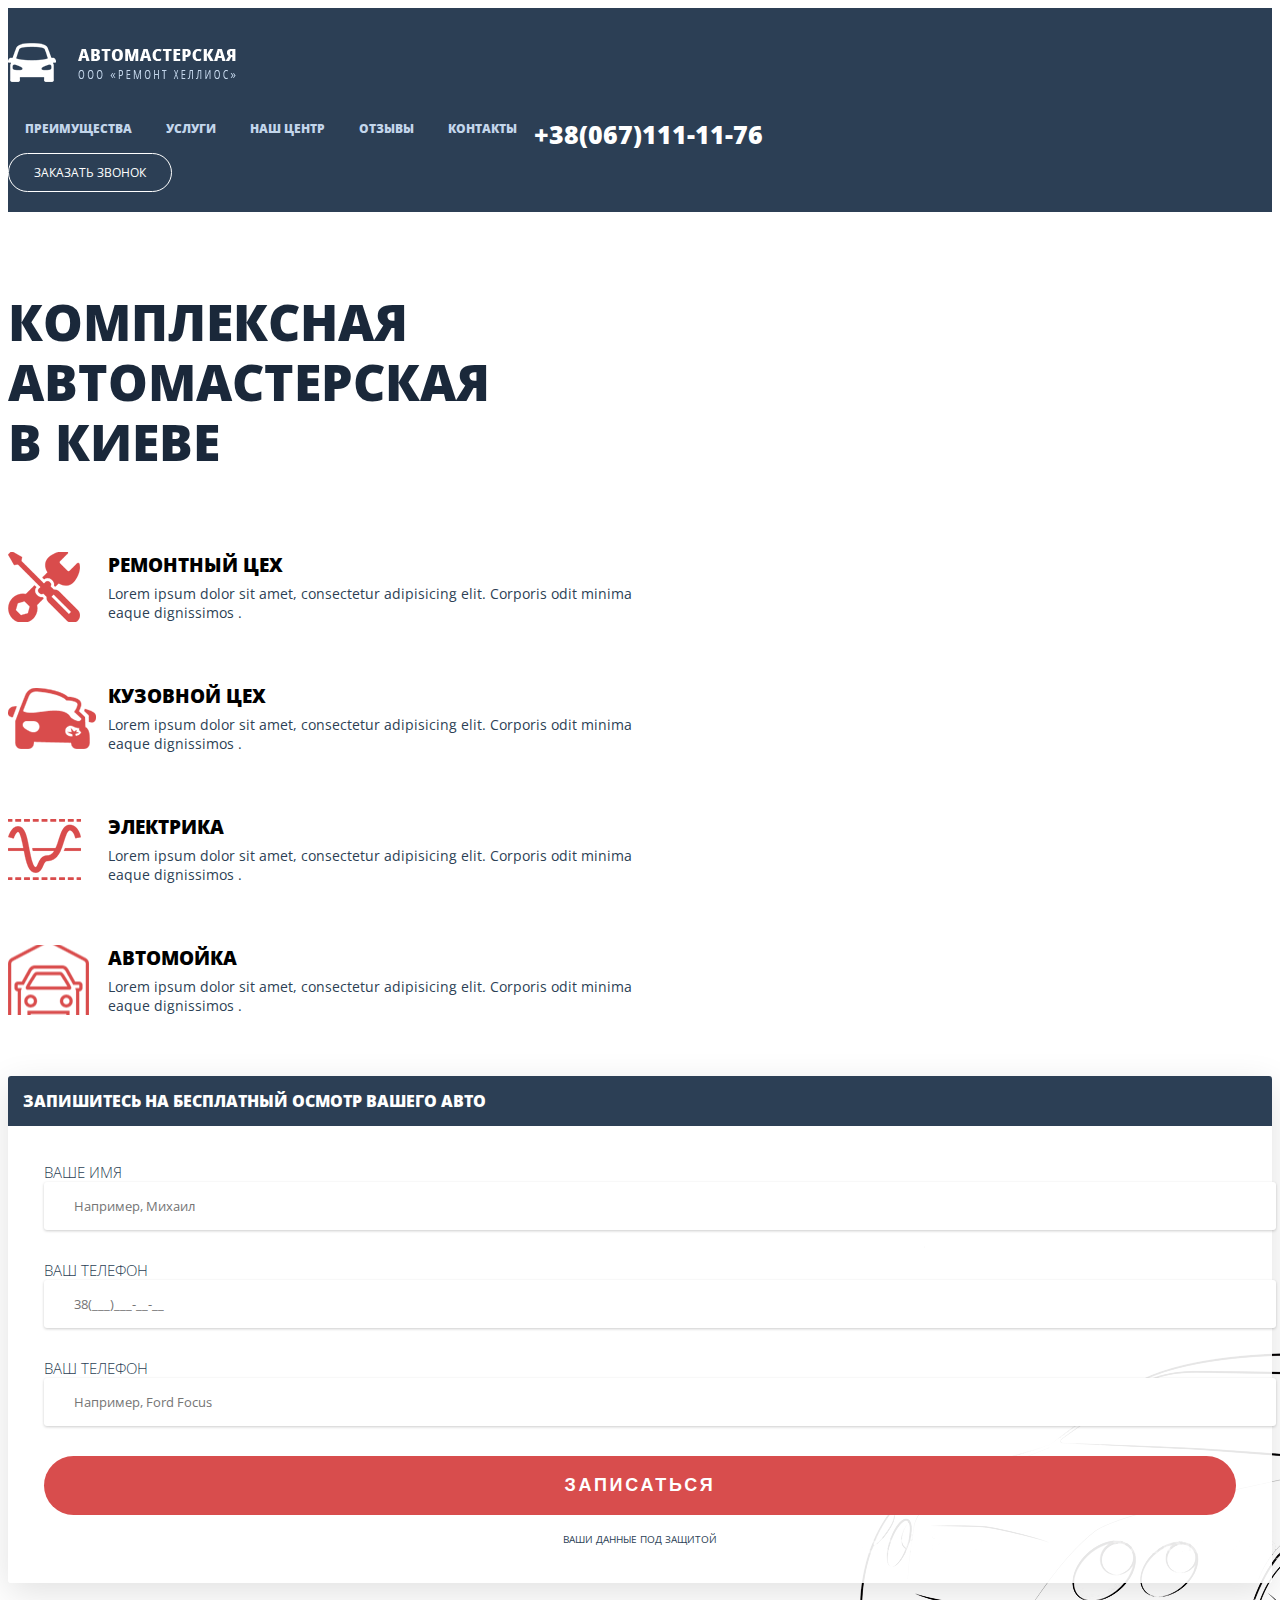
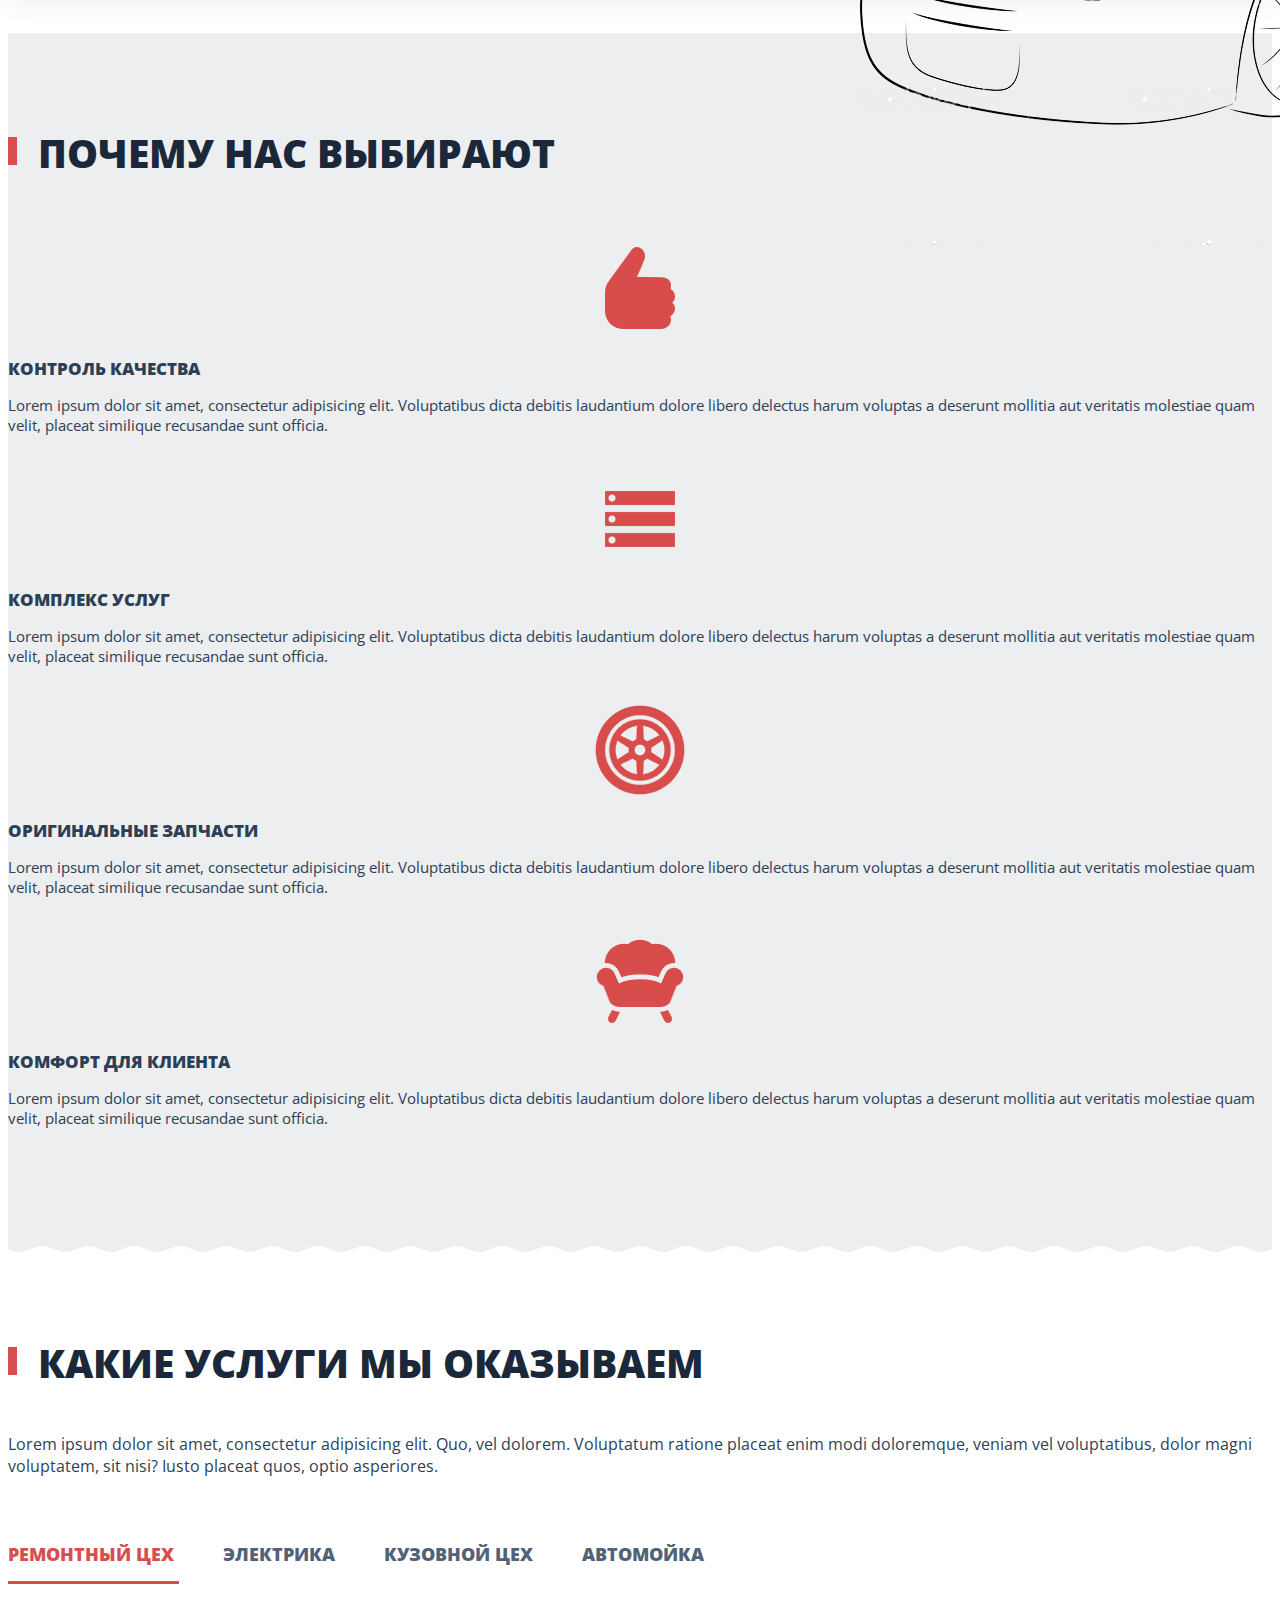
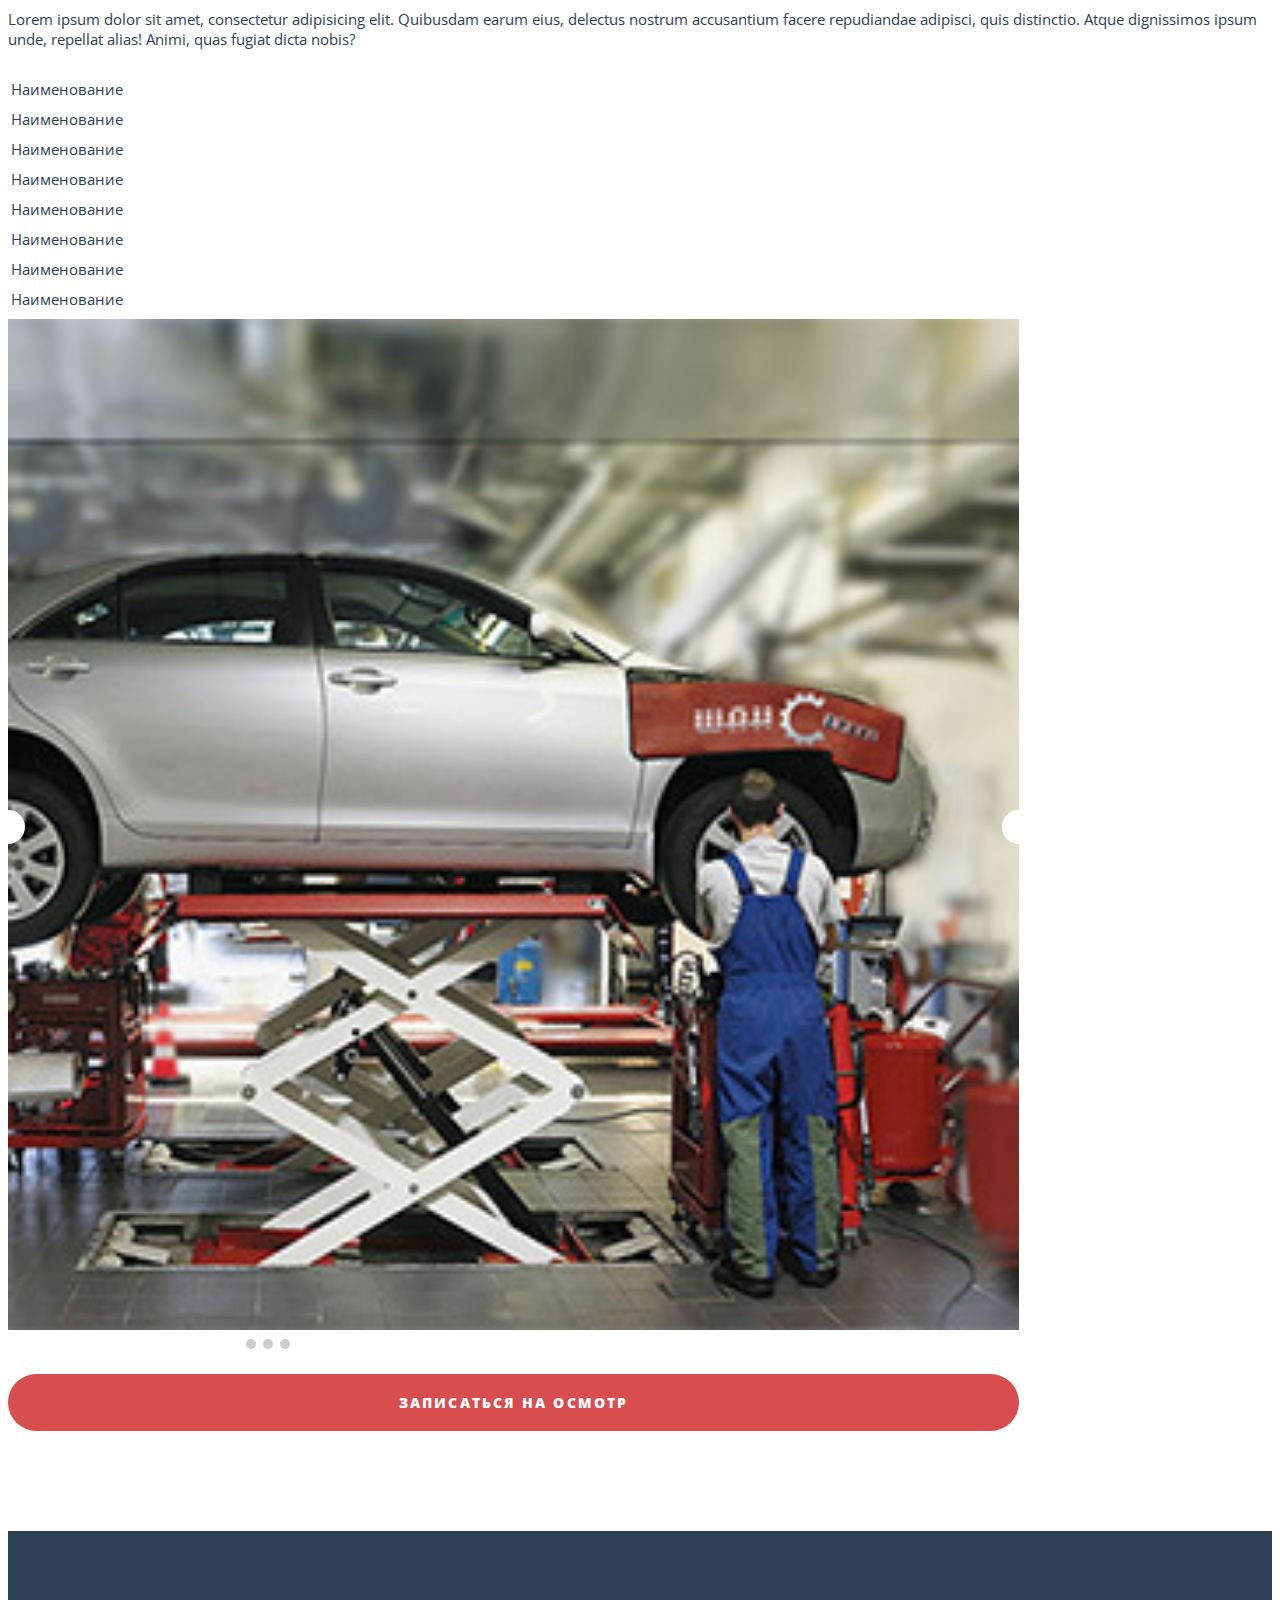
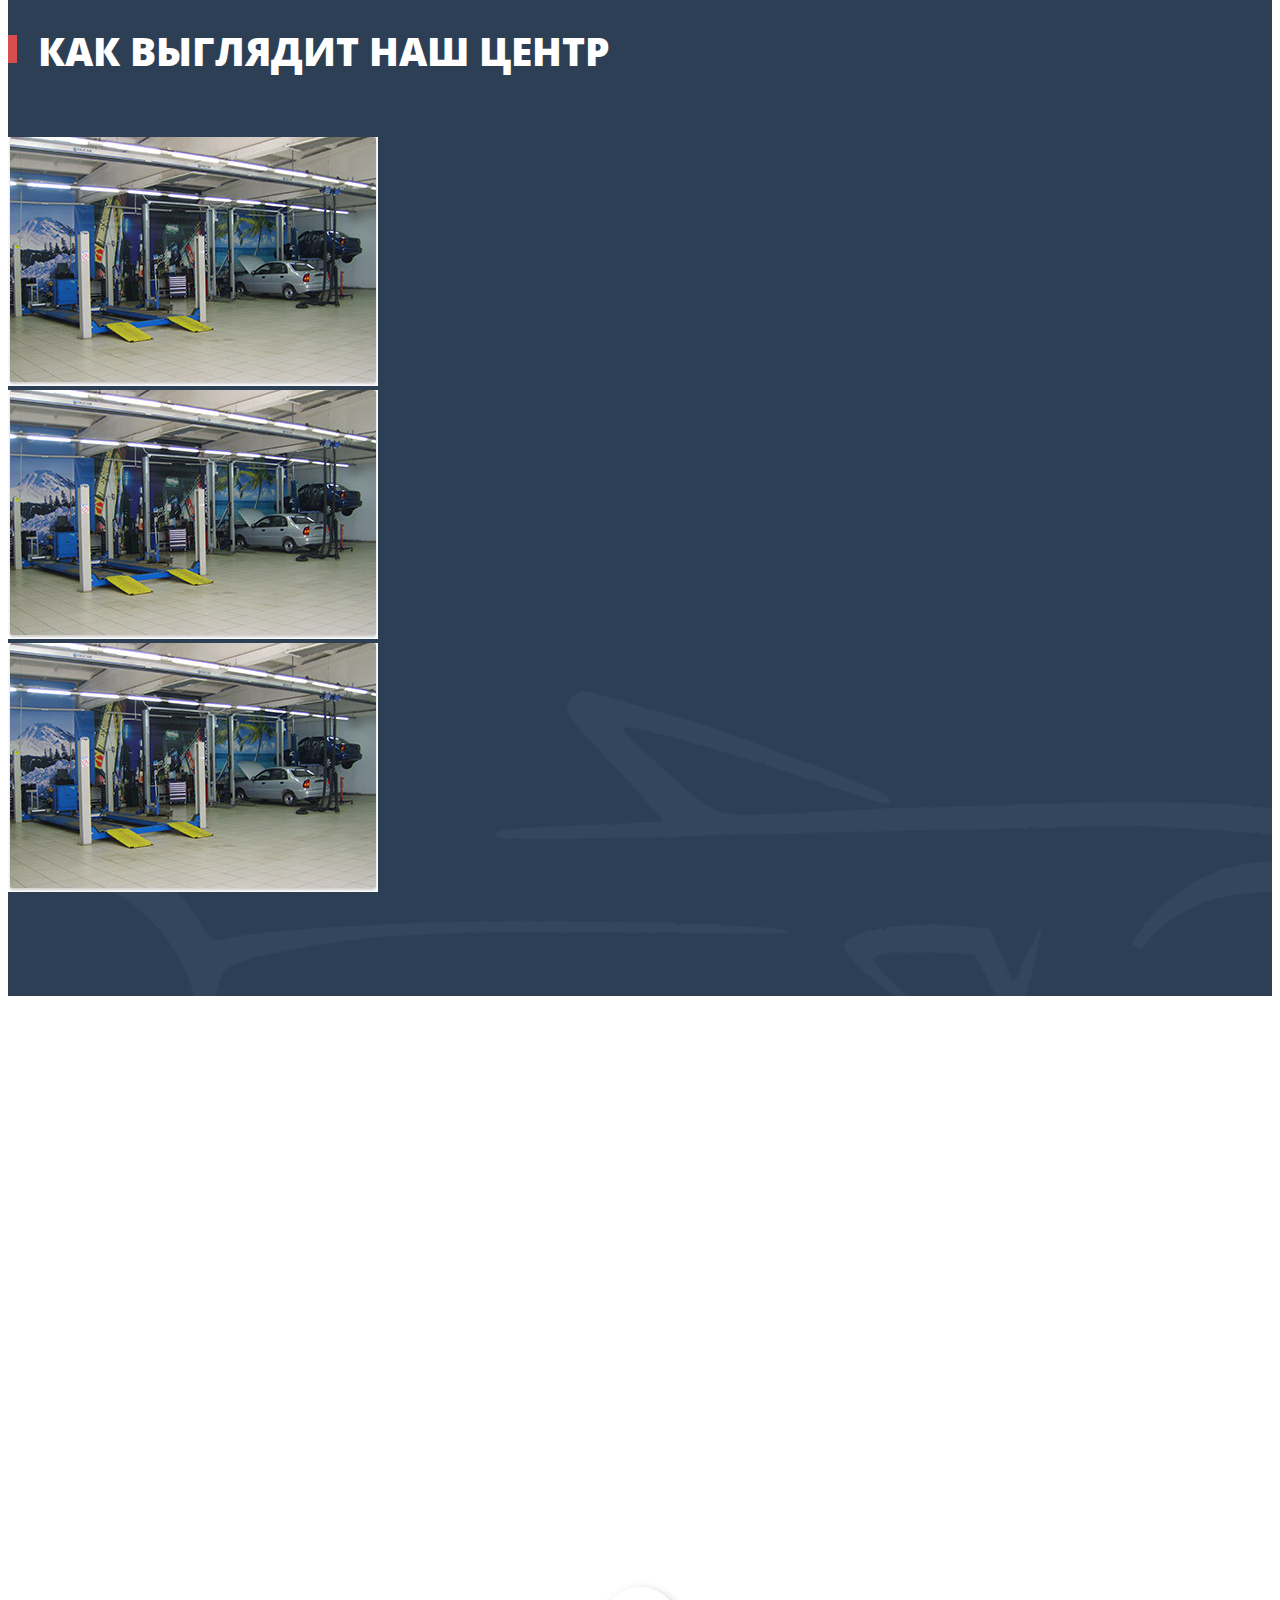
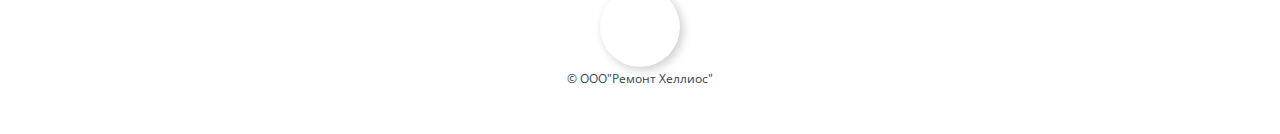
<file: index.html>
<!DOCTYPE html>
<html lang="en">
<head>

	<meta charset="UTF-8">
	<meta name="viewport" content="width=device-width, initial-scale=1.0">

	<link rel="stylesheet" href="css/main.css">
	<link rel="stylesheet" href="css/media.css">
	<link href="https://fonts.googleapis.com/css?family=Open+Sans:400,800&amp;subset=cyrillic" rel="stylesheet"> 
	<link rel="stylesheet" href="https://use.fontawesome.com/releases/v5.1.0/css/all.css" integrity="sha384-lKuwvrZot6UHsBSfcMvOkWwlCMgc0TaWr+30HWe3a4ltaBwTZhyTEggF5tJv8tbt" crossorigin="anonymous">
	<link rel="stylesheet" href="https://stackpath.bootstrapcdn.com/bootstrap/4.1.1/css/bootstrap.min.css" integrity="sha384-WskhaSGFgHYWDcbwN70/dfYBj47jz9qbsMId/iRN3ewGhXQFZCSftd1LZCfmhktB" crossorigin="anonymous">
	

	<title>Автомастерская Хеллиос</title>
</head>
<body>
	<header>
		<div class="header">
			<div class="container">
				<div class="row">
					<div class="col-4 col-sm col-md-6 col-lg-6 col-xl-3">
						<img src="img/logo.png" alt="Helios" class="logo ">
					</div>
					<div class="col-lg-3 col-xl-6 d-none d-xl-block"> 
						<nav class="">
							<ul class="menu clearfix">
								<li class="menu__item">
									<a href="#">Преимущества</a>
								</li>
								<li class="menu__item">
									<a href="#">Услуги</a>
								</li>
								<li class="menu__item">
									<a href="#">Наш центр</a>
								</li>
								<li class="menu__item">
									<a href="#">Отзывы</a>
								</li>
								<li class="menu__item">
									<a href="#">Контакты</a>
								</li>
							</ul>
						</nav>
					</div>
					<div class="col-8 col-sm col-md-6 col-lg-6 col-xl-3 text-right">
						<div class="contacts">
							<div class="contacts__phone bolder">
								+38(067)111-11-76 
							</div>
							<a href="#" class="contacts__btn  upper">
								Заказать звонок
							</a>
							
						</div>
					</div>
				</div>
			</div>
			
		</div>
		<div class="first">
			<div class="container">
				<div class="row">
					<div class="col-md-8">
						<h1 class="first__header text-center">
							Комплексная <br> 
							автомастерская <br>
							в Киеве
						</h1>

						<ul class="services">
							<li class="services__item services__item_fix float-left">
								<div class="services__title">
									Ремонтный цех
								</div>
								<div class="services__text">
									Lorem ipsum dolor sit amet, consectetur adipisicing elit. Corporis odit minima eaque dignissimos .
								</div>

							</li>
							<li class="services__item services__item_frame float-right">
								<div class="services__title">
									Кузовной цех
								</div>
								<div class="services__text">
									Lorem ipsum dolor sit amet, consectetur adipisicing elit. Corporis odit minima eaque dignissimos .
								</div>

							</li>
							<li class="services__item services__item_electric float-left">
								<div class="services__title">
									Электрика
								</div>
								<div class="services__text">
									Lorem ipsum dolor sit amet, consectetur adipisicing elit. Corporis odit minima eaque dignissimos .
								</div>

							</li>
							<li class="services__item services__item_wash float-right">
								<div class="services__title">
									Автомойка
								</div>
								<div class="services__text">
									Lorem ipsum dolor sit amet, consectetur adipisicing elit. Corporis odit minima eaque dignissimos .
								</div>

							</li>
						</ul>
					</div>
					<div class="col-md-4">
						<!-- <div class="row"> -->
						<div class="form">
							
								<div class="form__title upper bolder text-center white">
									Запишитесь на бесплатный осмотр Вашего авто
								</div> 
							<form action="#" class="order">
								<div class="order__group">
									<label for="name">
										Ваше имя
									</label> 	
									<input type="text" name="name" class="order__input" placeholder="Например, Михаил" id="name" required>
								</div>
								<div class="order__group">
									<label for="phone">
										Ваш телефон
									</label> 	
									<input type="text" name="name" class="order__input" placeholder="38(___)___-__-__" id="phone" required>
								</div>
								<div class="order__group">
									<label for="auto">
										Ваш телефон
									</label> 	
									<input type="text" name="auto" class="order__input" placeholder="Например, Ford Focus" id="auto" required>
								</div>
								<button type="submit" class="order__btn act">
									Записаться
								</button>
								<div class="order_credits">
									Ваши данные под защитой
								</div>

							</form>
						</div>
					</div>
					<!-- </div>row -- -->
				</div>
			</div>
		</div>
	</header>
	<section id="why">
		<div class="container">
			<img src="img/car_bg.png" alt="car" class="car_bg">
			<div class="row">
				<div class="col-md-12">
					<h2 class="why__header">
						Почему нас выбирают
					</h2>
				</div>
			</div>
			<ul class="adv">
				<div class="row">
						<div class="col-md-3">
							<li class="adv__item text-center">
								<div class="adv__img adv__img_first">
								</div>
								<div class="adv__title upper bolder">
									Контроль качества
								</div>
								<p class="adv__text">
									Lorem ipsum dolor sit amet, consectetur adipisicing elit. Voluptatibus dicta debitis laudantium dolore libero delectus harum voluptas a deserunt mollitia aut veritatis molestiae quam velit, placeat similique recusandae sunt officia.
								</p>
							</li>
						</div>
						<div class="col-md-3">
							<li class="adv__item text-center">
								<div class="adv__img adv__img_second">
								</div>
								<div class="adv__title upper bolder">
									Комплекс услуг
								</div>
								<p class="adv__text">
									Lorem ipsum dolor sit amet, consectetur adipisicing elit. Voluptatibus dicta debitis laudantium dolore libero delectus harum voluptas a deserunt mollitia aut veritatis molestiae quam velit, placeat similique recusandae sunt officia.
								</p>
							</li>
						</div>
						<div class="col-md-3">
							<li class="adv__item text-center">
								<div class="adv__img adv__img_third">
								</div>
								<div class="adv__title upper bolder">
									Оригинальные запчасти
								</div>
								<p class="adv__text">
									Lorem ipsum dolor sit amet, consectetur adipisicing elit. Voluptatibus dicta debitis laudantium dolore libero delectus harum voluptas a deserunt mollitia aut veritatis molestiae quam velit, placeat similique recusandae sunt officia.
								</p>
							</li>
						</div>
						<div class="col-md-3">
							<li class="adv__item text-center">
								<div class="adv__img adv__img_fourth">
								</div>
								<div class="adv__title upper bolder">
									Комфорт для клиента
								</div>
								<p class="adv__text">
									Lorem ipsum dolor sit amet, consectetur adipisicing elit. Voluptatibus dicta debitis laudantium dolore libero delectus harum voluptas a deserunt mollitia aut veritatis molestiae quam velit, placeat similique recusandae sunt officia.
								</p>
							</li>
						</div>
				</div>
			</ul>
		</div> 
	</section>
	<section id="services">
		<div class="container">
			<div class="row">
				<div class="col-md-12">
					<h2 class="header-1">
						Какие услуги мы оказываем
					</h2>
				</div>
			</div>
			<div class="row">
				<div class="col-md-8">
					<div class="description">
						<p>
							Lorem ipsum dolor sit amet, consectetur adipisicing elit. Quo, vel dolorem. Voluptatum ratione placeat enim modi doloremque, veniam vel voluptatibus, dolor magni voluptatem, sit nisi? Iusto placeat quos, optio asperiores.
						</p>
					</div>
					<div class="tabs">
						<ul class="tabs__list">
							<li class="tabs__item tabs__item_active">
								Ремонтный цех
							</li>
							<li class="tabs__item">
								Электрика
							</li>
							<li class="tabs__item">
								Кузовной цех
							</li>
							<li class="tabs__item">
								Автомойка
							</li>
						</ul>
						<div class="tabs__content">
							<div class="tabs-tab">
								<p class="tabs__text">
									Lorem ipsum dolor sit amet, consectetur adipisicing elit. Quibusdam earum eius, delectus nostrum accusantium facere repudiandae adipisci, quis distinctio. Atque dignissimos ipsum unde, repellat alias! Animi, quas fugiat dicta nobis?
								</p>
								<div class="tabs__listing">
									<ul class="tabs__ul float-left">
										<li class="tabs__li">
											<i class="fa fa-check"></i> Наименование
										</li>
										<li class="tabs__li">
											<i class="fa fa-check"></i> Наименование
										</li>
										<li class="tabs__li">
											<i class="fa fa-check"></i> Наименование
										</li>
										<li class="tabs__li">
											<i class="fa fa-check"></i> Наименование
										</li>
									</ul>
									<ul class="tabs__ul float-left">
										<li class="tabs__li">
											<i class="fa fa-check"></i> Наименование
										</li>
										<li class="tabs__li">
											<i class="fa fa-check"></i> Наименование
										</li>
										<li class="tabs__li">
											<i class="fa fa-check"></i> Наименование
										</li>
										<li class="tabs__li">
											<i class="fa fa-check"></i> Наименование
										</li>
									</ul>
								</div>
							</div>
						</div>
					</div>
				</div>
				<div class="col-md-4">
					<div class="gallery float-right">
						<ul class="gallery__imgs">
							<li class="gallery__one">
								<img src="img/img.jpg " alt="Photo" class="gallery__img">
							</li>
						</ul>
						<div class="gallery__nav">
							<span class="gallery__arrow gallery__arrow_prew">
								<i class="fas fa-angle-left"></i>
							</span>
							<span class="gallery__arrow gallery__arrow_next">
								<i class="fas fa-angle-right"></i>
							</span>
						</div>
					</div>
					<div class="bullet float-right">
						<ul class="bullet__list float-right">
							<li class="bullet__item">
							</li>
							<li class="bullet__item">
							</li>
							<li class="bullet__item">
							</li>
						</ul>
					</div>

					<div class="clearfix"></div>
					<div class="order-block float-right">
						<a href="#" class="act order-block__act">
							Записаться на осмотр
						</a>
					</div>


				</div>
			</div>
		</div>
	</section>

	<section id="look">
		<div class="container">
			<div class="row">
				<div class="col-md-12">
					<h2 class="header-1 header-1_color">
						Как выглядит наш центр
					</h2>
				</div>
			</div>
			<div class="photos">
				<div class="row">
					<div class="col-12 col-md-4 text-center">
						<img class="img-fluid mx-auto" src="img/SV200020.JPG" alt="Salon photo">
					</div>
					<div class="col-12 col-md-4 text-center">
						<img class="img-fluid mx-auto" src="img/SV200020.JPG" alt="Salon photo">
					</div>
					<div class="col-12 col-md-4 text-center">
						<img class="img-fluid mx-auto" src="img/SV200020.JPG" alt="Salon photo">
					</div>
				</div>
			</div>
		</div>
	</section>
	<section id="map">
		<iframe src="https://www.google.com/maps/embed?pb=!1m18!1m12!1m3!1d2634.031537425857!2d26.57782671601409!3d48.685761679271!2m3!1f0!2f0!3f0!3m2!1i1024!2i768!4f13.1!3m3!1m2!1s0x4733c78ca7b1d097%3A0x12d3ef39d2d37303!2z0LLRg9C70LjRhtGPINCo0LXQstGH0LXQvdC60LAsIDEyLCDQmtCw0Lwn0Y_QvdC10YbRjC3Qn9C-0LTRltC70YzRgdGM0LrQuNC5LCDQpdC80LXQu9GM0L3QuNGG0YzQutCwINC-0LHQu9Cw0YHRgtGMLCAzMjMwMQ!5e0!3m2!1sru!2sua!4v1530362923935" width="1900" height="618" frameborder="0" style="border:0" allowfullscreen></iframe>
	</section>
	<footer>
		<div class="container">
			<div class="row">
				<div class="col-md-12">
					<div class="footer">
						<div class="footer__up">
							<i class="fas fa-caret-up"></i>
						</div>
						<div class="footer__credits">
								&copy; ООО"Ремонт Хеллиос"
							</div>
					</div>
				</div>
			</div>
		</div>
	</footer>	
	
</body>
</html>
</file>
<file: css/main.css>
html{
	font-size: 15px;
}

body{
	font-family: 'Open Sans', sans-serif;
	color: #2c3f55;
	overflow-x: hidden;/*побороли горизонтальний скрол коли випирала машина*/
		
}

ul, li{
	display: block;
	padding: 0;
	margin: 0;
}

.header-1{
	text-transform: uppercase;
	font-size: 2.6rem;
	font-weight: 800;
	color: #1a283a;
	margin-left: 30px;
	margin-top: 0;
	margin-bottom: 0;
	
}

.header-1:before{
	content: '';
	display: block;
	background: #d84d4d;
	width: 9px;
	height: 28px;
	position: absolute;
	margin-top: 11px;
	margin-left: -30px;
}


.white{
	color: #fff;
}

section{
	padding: 93px 0 100px 0;
}


*{
	-moz-transition: all 0.3s ease;
	-webkit-transition-property: all;
	-webkit-transition-property: 0.3s;
	-webkit-transition-timing-function: ease;
}
h2{
	;
}

a, a:hover, a:active, a:focus, 
button, input,
button:hover, button:active, button:focus,
input:active, input:focus{
	text-decoration: none;
	outline: none;
}

.container{
	position: relative;
}

.upper{
	text-transform: uppercase;
}

.bolder{
	font-weight: 800;
}

.act{
	background: #d84d4d;
	color: #fff;
	border: 0;
	border-radius: 70px;
	text-transform: uppercase;
	font-weight: 800;
	display: block;
	width: 100%;
	padding: 19px 0;
	font-size: 1.2rem;
	letter-spacing: 0.15em;
}

.act:hover{
	background: #c53636;
	color: #fff;
}

.act:active{
	background: #c53636;
	color: #fff;
	box-shadow: 0px 0px 15px rgba(0,0,0,0.3) inset;
}


/*Спецификация*/

.header{
	background: #2c3f55;
	padding: 15px 0 31px 0;
}

.logo{
	margin-top: 20px;
	
}

.menu{
  margin: 0;
  padding: 0;
  margin: 31px 0px 0px 0px;
}

.menu__item{
	float: left;
}

.menu__item a{
	color: #c3d6eb;
	text-transform: uppercase;
	font-weight: 800;
	border-radius: 60px;
	padding: 8px 17px;
	font-size: 0.8rem;
	
}

.menu__item a:hover{
	background: #24354a;
	color: #fff;
	text-decoration: none  
}

.contacts__phone{
	font-size: 1.667rem;
	color: #fff;
	margin-bottom: 10px;
	
}

.contacts__btn{
	font-size: 0.8rem;
	border: 1px solid #fff;
	padding: 10px 25px;
	color: #fff;
	border-radius: 60px;
}

.contacts__btn:hover{
	background: #fff;
	color: #2c3f55;
}

.contacts__btn:active{
	box-shadow: 0px 0px 10px rgba(0,0,0,0.3) inset;
}

/*1st screen*/

.services{

}


.services__item{
	width: 45%;
	
	padding-left: 100px;
	margin-bottom: 61px;
}

.services__item_fix{
	background: url(../img/fix.png) no-repeat left center;
}

.services__item_frame{
	background: url(../img/car.png) no-repeat left center;
}

.services__item_electric{
	background: url(../img/electric.png) no-repeat left center;
}

.services__item_wash{
	background: url(../img/wash.png) no-repeat left center;
}

.services__title{
	text-transform: uppercase;
	font-size: 1.276rem;
	color: #000;
	font-weight: 800;
	margin-bottom: 6px;
}


.services__text{
	font-size: 0.933rem;
}

.first__header{
	font-size: 3.333rem;
	text-transform: uppercase;
	color: #1a283a;
	font-weight: 800;
	margin: 80px 0px 80px 0px;
	line-height: 1.2em;
}

.form{
	border-radius: 3px;
	box-shadow: 0px 10px 36px rgba(0, 0, 0, 0.12);
	padding-bottom: 1px;
	margin: 50px 0;
	position: relative;
	background: rgba(255, 255, 255, 0.9);
	z-index: 2;
}

.form__title{
	font-size: 1.067rem;
	background: #2c3f55;
	padding: 14px 15px;
	border-radius: 3px 3px 0 0; 
}

.order{
	margin: 36px;

}

.order label{
	font-size: 1rem;
	text-transform: uppercase;
	margin-bottom: 15px;
	font-weight: 300;

}

.order__input {
	border-radius: 3px;
	box-shadow: 0px 1px 3px rgba(0,0,0,0.2);
	border: 0;
	padding: 15px 10px 15px 30px;
	display: block;
	width: 100%;
	margin-bottom: 30px;
	font-family: 'Open Sans', sans-serif;
}

.order__input:focus {
	box-shadow: 0px 1px 3px rgba(0,0,0,0.4);
}

.order_credits{
	text-align: center;
	font-size: 0.667rem;
	margin-top: 17px;
	text-transform: uppercase;

}

/*why*/

#why{
	background: #eceef0;
	position: relative;
		
}

#why:after{
	content: '';
	display: block;
	height: 12px;
	background: url(../img/wave_bg.png) repeat-x center center;
	position: absolute;
	width: 100%;
	bottom: -12px;

}

.why__header{
	text-transform: uppercase;
	font-size: 2.6rem;
	font-weight: 800;
	color: #1a283a;
	margin-left: 30px;
	margin-top: 0;
	margin-bottom: 0;
	
}

.why__header:before{
	content: '';
	display: block;
	background: #d84d4d;
	width: 9px;
	height: 28px;
	position: absolute;
	margin-top: 11px;
	margin-left: -30px;
}

.adv__img{
	height: 138px;
}

.adv__img_first{
	background: url(../img/like.png) no-repeat center center;
}

.adv__img_second{
	background: url(../img/services.png) no-repeat center center;
}

.adv__img_third{
	background: url(../img/parts.png) no-repeat center center;
}

.adv__img_fourth{
	background: url(../img/comfort.png) no-repeat center center;
}

.adv__title{
	font-size: 1.1rem;
	margin-bottom: 10px;
}

.adv{
	margin-top: 40px;	
}

.car_bg{
	position: absolute;
	right: 	-279px;
	top: -480px;
	z-index: 1;
}

.description{
	font-size: 1.067rem;
	margin-top: 44px;
	margin-bottom: 65px;

}

.tabs__list{
	margin-bottom: 43px;
}

.tabs__item{
	color: #516276;
	font-size: 1.167rem; 
	text-transform: uppercase;
	font-weight: 800;
	cursor: pointer;
	display: inline;
	margin-right: 44px;
	padding-bottom: 15px;
}

.tabs__item:last-child{
	margin-right: 0px;
}

.tabs__item_active{
	color: #d84d4d;
	border-bottom: 3px solid #d84d4d;
}

.tabs__text{
	margin-top: 21px;
}

.tabs__listing{
	margin-top: 30px;
	mb
}

.tabs__ul{
	margin-right: 90px;
}

.tabs__li {
	margin-bottom: 10px;
}

.tabs__li i{
	color: #d84d4d;
	margin-right: 3px;
	margin-bottom: 10px;
}

.gallery{
	width: 80%;
	position: relative;
	

}

.gallery__imgs{

}

.gallery__one{
}

.gallery__one img{
	width: 100%;
}

.gallery__nav{
	width: 100%;
}

.gallery__arrow{
	font-size: 1.667rem;
	background: #fff;
	width: 34px;
	height: 34px;
	line-height: 34px;
	display: block;
	text-align: center;
	border-radius: 50%;
	position: absolute;
	top: 50%;
	margin-top: -17px;
	cursor: pointer;
}

.gallery__arrow_prew{
	left: -17px;
}

.gallery__arrow_next{
	right: -17px;
}

.bullet{
	width: 100%;
}

.bullet__list{
	width: 68%;
	margin: 0 auto;
	padding-left: 72px;
}

.bullet__item{
	background: #ccc;
	border-radius: 50%;
	width: 10px;
	height: 10px;
	float: left;
	margin-right: 7px;
	margin-top: 5px;
}

.order-block__act{
	font-size: 0.933rem;
	text-align: center;
}
.order-block{
	width: 80%;
	margin-top: 40px;
}

#look{
	background: #2c3f55 url(../img/auto.png) no-repeat center bottom;
	color: #fff;
}

.header-1_color{
	color: #fff;
}
.photos{
	margin-top: 60px;
}

#map{
	padding: 0;
}	

footer{
	font-size: 0.867rem;
	padding: 40px 0;
}

.footer__up{
	width: 80px;
	height: 80px;
	line-height: 80px;
	text-align: center;
	border-radius: 50%;
	font-size: 2.533rem;
	position: absolute;
	left: 50%;
	margin-left: -40px;
	top: -83px;
	background: #fff;
	box-shadow: 3px 3px 10px rgba(0,0,0,0.2);
	cursor: pointer;
}

.footer__credits{
	font-size: 0.900em;
	text-align: center;
	margin-top: 12px;
}
</file>
<file: css/media.css>
@media (max-width: 1199.98px)
{
	.tabs__item{
		font-size: 0.9rem;
		margin-bottom: 40px;
	}
} 



@media (max-width: 991.98px) {
	.tabs__item{
		font-size: 0.8rem;
		margin-bottom: 40px;
	}

	.menu{
		z-index: 0;
	}

	.logo{
		z-index: 1;
	}

	.contacts__phone{
		z-index: 1;
	}
}

@media (max-width: 767.98px) { 
	.tabs__item{
		display: block;
		margin-bottom: 30px;
		margin-right: 0;
		font-size: 1rem;
	}

	.gallery, .order-block{
		width: 100%;
	}

	.gallery{
		margin-top: 40px;
	}
	
	.photos img{
		margin: 60px auto 10px auto;
	}

	.car__bg{
		display: none;
	}

	.bullet{
		display: none;
	}

}


@media (max-width: 500px) { 
	.contacts{
		display: none;
	}

	.first__header{
		font-size: 2.33rem;
	}

	.services__item{
		float: none;
		width: 100%;
		text-align: center;
		padding-left: 0;
		padding-top: 100px;
		background-position: center top;
	}

	.photos img{
		margin: 60px auto 10px auto;
	}


	.car__bg{
		display: none;
	}

	.bullet{
		display: none;
	}

	.gallery__arrow{
		display: none;
	}

}

@media (max-width: 400px) { 
	.contacts{
		display: none;
	}

	.first__header{
		font-size: 1.78rem;
	}

	.services__item{
		float: none;
		width: 100%;
		text-align: center;
		padding-left: 0;
		padding-top: 100px;
		background-position: center top;
	}

	.car_bg{
		display: none;
	}

	.bullet{
		display: none;
	}

	.gallery__arrow{
		display: none;
	}

}
</file>
